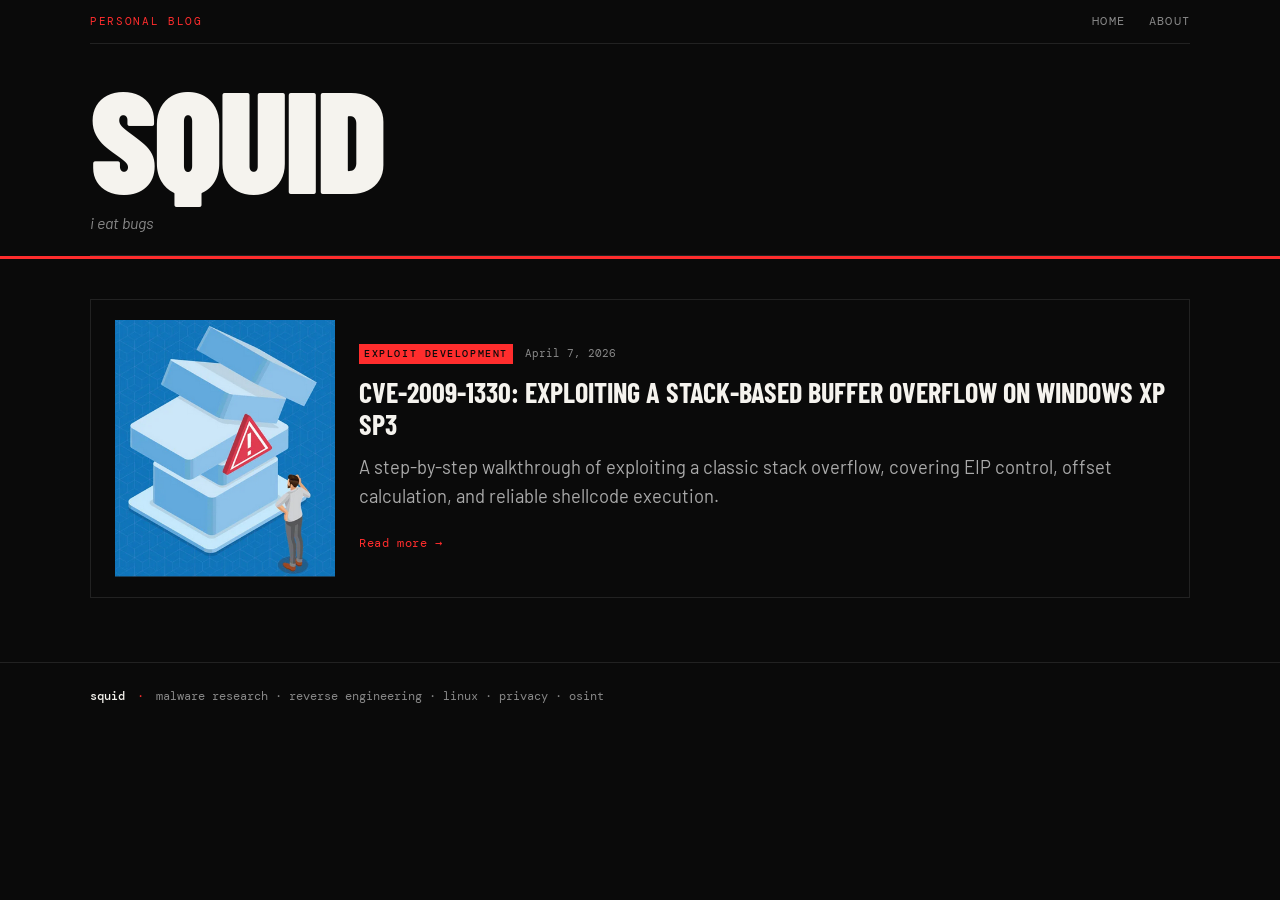
<file: index.html>
<!DOCTYPE html>
<html lang="en">
<head>
  <meta charset="UTF-8" />
  <meta name="viewport" content="width=device-width, initial-scale=1.0" />
  <title>squid.github.io</title>
  <link rel="stylesheet" href="style.css" />
  <link rel="preconnect" href="https://fonts.googleapis.com" />
  <link rel="preconnect" href="https://fonts.gstatic.com" crossorigin />
  <link href="https://fonts.googleapis.com/css2?family=Barlow+Condensed:wght@700;900&family=Barlow:ital,wght@0,400;0,600;1,400&family=DM+Mono:wght@400;500&display=swap" rel="stylesheet" />
</head>
<body>
  <header class="site-header">
    <div class="header-inner">
      <div class="header-top">
        <span class="header-tag">PERSONAL BLOG</span>
        <nav class="header-nav">
          <a href="index.html">Home</a>
          <a href="#about">About</a>
        </nav>
      </div>
      <div class="header-title-block">
        <h1 class="site-title">SQUID</h1>
        <p class="site-desc">i eat bugs</p>
      </div>
      <div class="header-rule"></div>
    </div>
  </header>

  <main class="main-content">
    <section class="post-grid">
      <article class="post-card">
  <a href="posts/cve-2009-1330.html" class="card-link">

    <div class="card-image">
      <img src="assets/Screenshot from 2026-04-07 15-37-42.png" />
    </div>

    <div class="card-content">
      <div class="card-meta">
        <span class="category-tag">EXPLOIT DEVELOPMENT</span>
        <span class="post-date">April 7, 2026</span>
      </div>

      <h2 class="card-title">
        CVE-2009-1330: Exploiting a Stack-Based Buffer Overflow on Windows XP SP3
      </h2>

      <p class="card-excerpt">
        A step-by-step walkthrough of exploiting a classic stack overflow,
        covering EIP control, offset calculation, and reliable shellcode execution.
      </p>

      <span class="read-more">Read more →</span>
    </div>

  </a>
</article>
    </section>
  </main>

  <footer class="site-footer">
    <div class="footer-inner">
      <span class="footer-name">squid</span>
      <span class="footer-sep">·</span>
      <span class="footer-note">malware research · reverse engineering · linux · privacy · osint</span>
    </div>
  </footer>
</body>
</html>
</file>
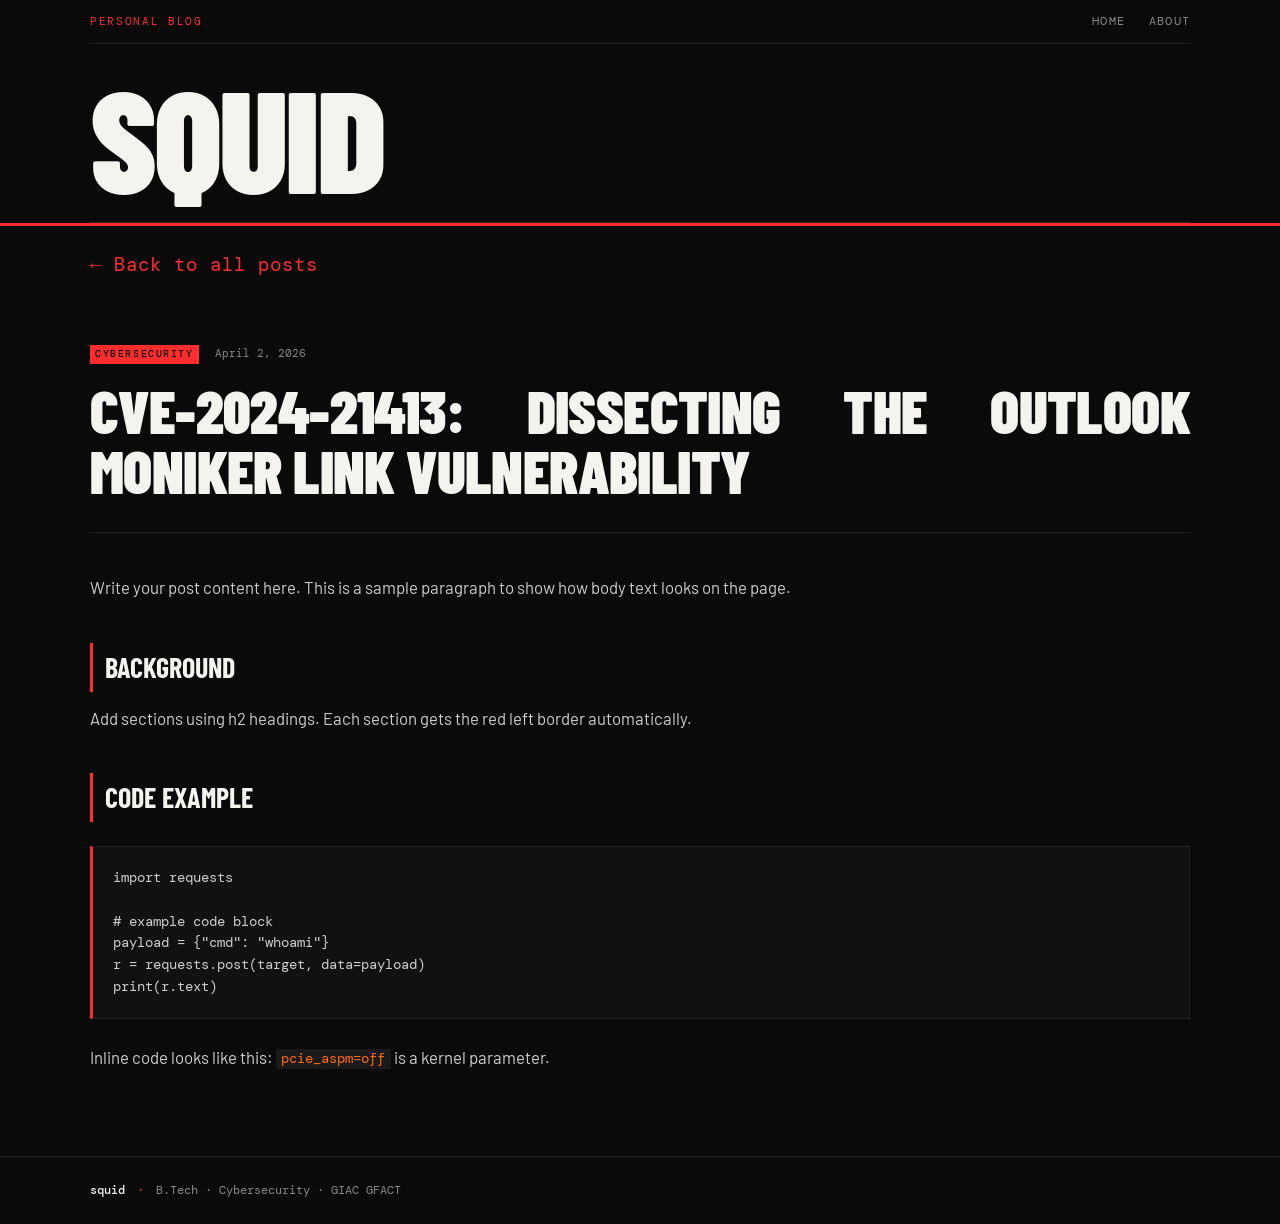
<file: posts/post-1.html>
<!DOCTYPE html>
<html lang="en">
<head>
  <meta charset="UTF-8" />
  <meta name="viewport" content="width=device-width, initial-scale=1.0" />
  <title>Post Title — squid</title>
  <link rel="stylesheet" href="../style.css" />
  <link rel="preconnect" href="https://fonts.googleapis.com" />
  <link rel="preconnect" href="https://fonts.gstatic.com" crossorigin />
  <link href="https://fonts.googleapis.com/css2?family=Barlow+Condensed:wght@700;900&family=Barlow:ital,wght@0,400;0,600;1,400&family=DM+Mono:wght@400;500&display=swap" rel="stylesheet" />
</head>
<body>

  <header class="site-header">
    <div class="header-inner">
      <div class="header-top">
        <span class="header-tag">PERSONAL BLOG</span>
        <nav class="header-nav">
          <a href="../index.html">Home</a>
          <a href="../index.html#about">About</a>
        </nav>
      </div>
      <div class="header-title-block">
        <h1 class="site-title">SQUID</h1>
      </div>
      <div class="header-rule"></div>
    </div>
  </header>

  <a href="../index.html" class="back-link">← Back to all posts</a>

  <div class="post-header">
    <div class="hero-meta">
      <span class="category-tag">CYBERSECURITY</span>
      <span class="post-date">April 2, 2026</span>
    </div>
    <h1 class="post-title">CVE-2024-21413: Dissecting the Outlook Moniker Link Vulnerability</h1>
  </div>

  <article class="post-body">
    <p>Write your post content here. This is a sample paragraph to show how body text looks on the page.</p>

    <h2>Background</h2>
    <p>Add sections using h2 headings. Each section gets the red left border automatically.</p>

    <h2>Code Example</h2>
    <pre><code>import requests

# example code block
payload = {"cmd": "whoami"}
r = requests.post(target, data=payload)
print(r.text)</code></pre>

    <p>Inline code looks like this: <code>pcie_aspm=off</code> is a kernel parameter.</p>
  </article>

  <footer class="site-footer">
    <div class="footer-inner">
      <span class="footer-name">squid</span>
      <span class="footer-sep">·</span>
      <span class="footer-note">B.Tech · Cybersecurity · GIAC GFACT</span>
    </div>
  </footer>

</body>
</html>
</file>
<file: style.css>
/* ─── Reset & Base ─────────────────────────────────────────── */
*, *::before, *::after {
  box-sizing: border-box;
  margin: 0;
  padding: 0;
}

:root {
  --black: #0a0a0a;
  --white: #f5f3ee;
  --accent: #ff2d2d;
  --accent2: #ff6b00;
  --muted: #888;
  --border: #222;
  --card-bg: #111;
  --font-display: 'Barlow Condensed', sans-serif;
  --font-body: 'Barlow', sans-serif;
  --font-mono: 'DM Mono', monospace;
}

html {
  font-size: 16px;
  background: var(--black);
  color: var(--white);
}

body {
  font-family: var(--font-body);
  min-height: 100vh;
  line-height: 1.6;
  overflow-x: hidden;
}

a {
  color: inherit;
  text-decoration: none;
}

/* ─── Header ────────────────────────────────────────────────── */
.site-header {
  border-bottom: 3px solid var(--accent);
  padding: 0 2rem;
}

.header-inner {
  max-width: 1100px;
  margin: 0 auto;
}

.header-top {
  display: flex;
  justify-content: space-between;
  align-items: center;
  padding: 0.75rem 0;
  border-bottom: 1px solid var(--border);
}

.header-tag {
  font-family: var(--font-mono);
  font-size: 0.7rem;
  color: var(--accent);
  letter-spacing: 0.15em;
}

.header-nav {
  display: flex;
  gap: 1.5rem;
}

.header-nav a {
  font-family: var(--font-mono);
  font-size: 0.75rem;
  letter-spacing: 0.1em;
  color: var(--muted);
  text-transform: uppercase;
  transition: color 0.15s;
}

.header-nav a:hover {
  color: var(--white);
}

.header-title-block {
  padding: 1.75rem 0 1.25rem;
}

.site-title {
  font-family: var(--font-display);
  font-size: clamp(4rem, 12vw, 9rem);
  font-weight: 900;
  line-height: 0.9;
  letter-spacing: -0.02em;
  color: var(--white);
  text-transform: uppercase;
}

.site-desc {
  font-family: var(--font-body);
  font-size: 1rem;
  color: var(--muted);
  margin-top: 0.5rem;
  font-style: italic;
}

.header-rule {
  height: 1px;
  background: var(--border);
}

/* ─── Main ──────────────────────────────────────────────────── */
.main-content {
  max-width: 1100px;
  margin: 0 auto;
  padding: 2.5rem 0 4rem;
}

/* ─── Hero Post ─────────────────────────────────────────────── */
.hero-post {
  margin-bottom: 2.5rem;
}

.hero-link {
  display: block;
}

.hero-inner {
  border-left: 4px solid var(--accent);
  padding: 1.5rem 0 1.5rem 1.75rem;
  transition: border-color 0.2s;
}

.hero-link:hover .hero-inner {
  border-color: var(--accent2);
}

.hero-meta {
  display: flex;
  align-items: center;
  gap: 1rem;
  margin-bottom: 0.75rem;
}

.category-tag {
  font-family: var(--font-mono);
  font-size: 0.65rem;
  letter-spacing: 0.15em;
  color: var(--black);
  background: var(--accent);
  padding: 0.15em 0.5em;
  font-weight: 500;
}

.post-date {
  font-family: var(--font-mono);
  font-size: 0.7rem;
  color: var(--muted);
}

.hero-title {
  font-family: var(--font-display);
  font-size: clamp(1.75rem, 4vw, 3rem);
  font-weight: 900;
  line-height: 1.05;
  letter-spacing: -0.01em;
  text-transform: uppercase;
  margin-bottom: 0.85rem;
  transition: color 0.15s;
}

.hero-link:hover .hero-title {
  color: var(--accent);
}

.hero-excerpt {
  font-size: 1rem;
  color: #bbb;
  max-width: 680px;
  margin-bottom: 1rem;
  line-height: 1.65;
}

.read-more {
  font-family: var(--font-mono);
  font-size: 0.75rem;
  color: var(--accent);
  letter-spacing: 0.05em;
}

/* ─── Divider ───────────────────────────────────────────────── */
.divider-line {
  height: 1px;
  background: var(--border);
  margin-bottom: 2.5rem;
}

/* ─── Post Grid ─────────────────────────────────────────────── */
.post-grid {
  display: flex;
  flex-direction: column;
  gap: 1.5rem;
  background: none;
  border: none;
}

.post-card {
  display: grid;
  gap: 2rem;
  padding: 1.25rem 1.5rem;
  border: 1px solid var(--border);
  background: var(--black);
  transition: background 0.15s;
  overflow: hidden;
}

.post-card:hover {
  background: var(--card-bg);
}

.post-card a {
  height: 100%;
}

.card-preview {
    display: none;
  }

.card-image {
  width: 100%;
  height: 100%;
  overflow: hidden;
}

.card-image img {
  width: 100%;
  height: 100%;
  object-fit: cover;
}

.card-content {
  padding: 1.5rem 0;
  width:100%;
}

.card-meta {
  display: flex;
  align-items: center;
  gap: 0.75rem;
  margin-bottom: 0.75rem;
}

.card-title {
  font-family: var(--font-display);
  font-size: clamp(1.6rem, 2.2vw, 2rem);
  font-weight: 700;
  line-height: 1.15;
  text-transform: uppercase;
  margin-bottom: 0.65rem;
  transition: color 0.15s;
  max-width: none;
}

.card-link {
  display: grid;
  grid-template-columns: 220px 1fr;
  gap: 1.5rem;
  align-items: start;
  width:100%;
}

@media (max-width: 768px) {
  .site-header {
    padding: 0 1rem;
  }

  .main-content {
    padding: 1.5rem 1rem 3rem;
  }

  .card-link {
    grid-template-columns: 1fr;
  }

  .card-image {
    height: 200px;
    width: 100%;
  }

  .card-image img {
    width: 100%;
    height: 100%;
    object-fit: cover;
  }

  .card-content {
    padding: 0.75rem 0;
  }

  .card-title {
    color: var(--white);
  }

  .post-card {
    padding: 1rem;
    overflow: hidden;
  }

  .site-footer {
    padding: 1.25rem 1rem;
  }
}

.post-card:hover .card-title {
  color: var(--accent);
}

.card-excerpt {
  font-size: 1.15rem;
  color: #aaa;
  line-height: 1.6;
  margin: 0.75rem 0 1rem;
  max-width: none;
}


/* ─── Footer ────────────────────────────────────────────────── */
.site-footer {
  border-top: 1px solid var(--border);
  padding: 1.5rem 2rem;
}

.footer-inner {
  max-width: 1100px;
  margin: 0 auto;
  display: flex;
  align-items: center;
  gap: 0.75rem;
  font-family: var(--font-mono);
  font-size: 0.75rem;
  color: var(--muted);
}

.footer-name {
  color: var(--white);
  font-weight: 500;
}

.footer-sep {
  color: var(--accent);
}

/* ─── Post Page ─────────────────────────────────────────────── */
.post-header {
  max-width: 1100px;
  margin: 0 auto;
  padding: 2.5rem 0 2rem;
  border-bottom: 1px solid var(--border);
  padding-bottom: 2rem;
  margin-bottom: 2.5rem;
}

.post-header .hero-meta {
  margin-bottom: 1rem;
}

.post-title {
  font-family: var(--font-display);
  font-size: clamp(2rem, 5vw, 3.75rem);
  font-weight: 900;
  line-height: 1.0;
  text-transform: uppercase;
  letter-spacing: -0.01em;
  max-width: 1100px;
  text-align: justify;
  text-justify: inter-word;
}
@media (max-width: 768px) {
  .post-body p {
    text-align: left;
  }
}
.post-body {
  max-width: 1100px;
  margin: 0 auto;
  padding: 0 0 4rem;
  font-size: 1.05rem;
  line-height: 1.75;
  color: #ccc;
}

.post-body h2 {
  font-family: var(--font-display);
  font-size: 1.75rem;
  font-weight: 700;
  text-transform: uppercase;
  color: var(--white);
  margin: 2.5rem 0 0.75rem;
  border-left: 3px solid var(--accent);
  padding-left: 0.75rem;
}

.post-body p {
  margin-bottom: 1.25rem;
  text-align: justify;
}

.post-body ul {
  margin: 1.25rem 0;
  padding-left: 1.2rem;
  max-width: 720px;
}

.post-body li {
  text-align: justify;
}
.post-body code {
  font-family: var(--font-mono);
  font-size: 0.85rem;
  background: #1a1a1a;
  color: var(--accent2);
  padding: 0.1em 0.4em;
  border-radius: 2px;
}
.post-body img {
  max-width: 100%;
  width: 100%;
  max-width: 650px;
  height: auto;
  display: block;
  margin: 2rem 0;          /* ← left aligned */
  cursor: zoom-in;

}
@media (max-width: 768px) {
  .post-body img {
    max-width: 100%;
    margin: 1rem 0;
  }
}
.post-body img:active {
  cursor: zoom-out;
}
.post-body pre {
  background: #111;
  border: 1px solid var(--border);
  border-left: 3px solid var(--accent);
  padding: 1.25rem;
  overflow-x: auto;
  margin: 1.5rem 0;
  font-family: var(--font-mono);
  font-size: 0.85rem;
  line-height: 1.6;
  color: #ccc;
}

.post-body pre code {
  background: none;
  padding: 0;
  color: inherit;
}

.back-link {
  display: block;
  font-family: var(--font-mono);
  font-size: 1.2rem;
  color: var(--accent);
  letter-spacing: 0.05em;
  margin: 1.5rem auto;
  max-width: 1100px;
  padding:0;
  transition: color 0.15s;
}

.back-link:hover {
  color: var(--white);
}
.lightbox {
  position: fixed;
  top: 0;
  left: 0;
  width: 100%;
  height: 100%;
  background: rgba(0,0,0,0.9);
  display: none;
  justify-content: center;
  align-items: center;
  z-index: 9999;
}

.lightbox img {
  max-width: 90%;
  max-height: 90%;
}

.lightbox.active {
  display: flex;
}
</file>
